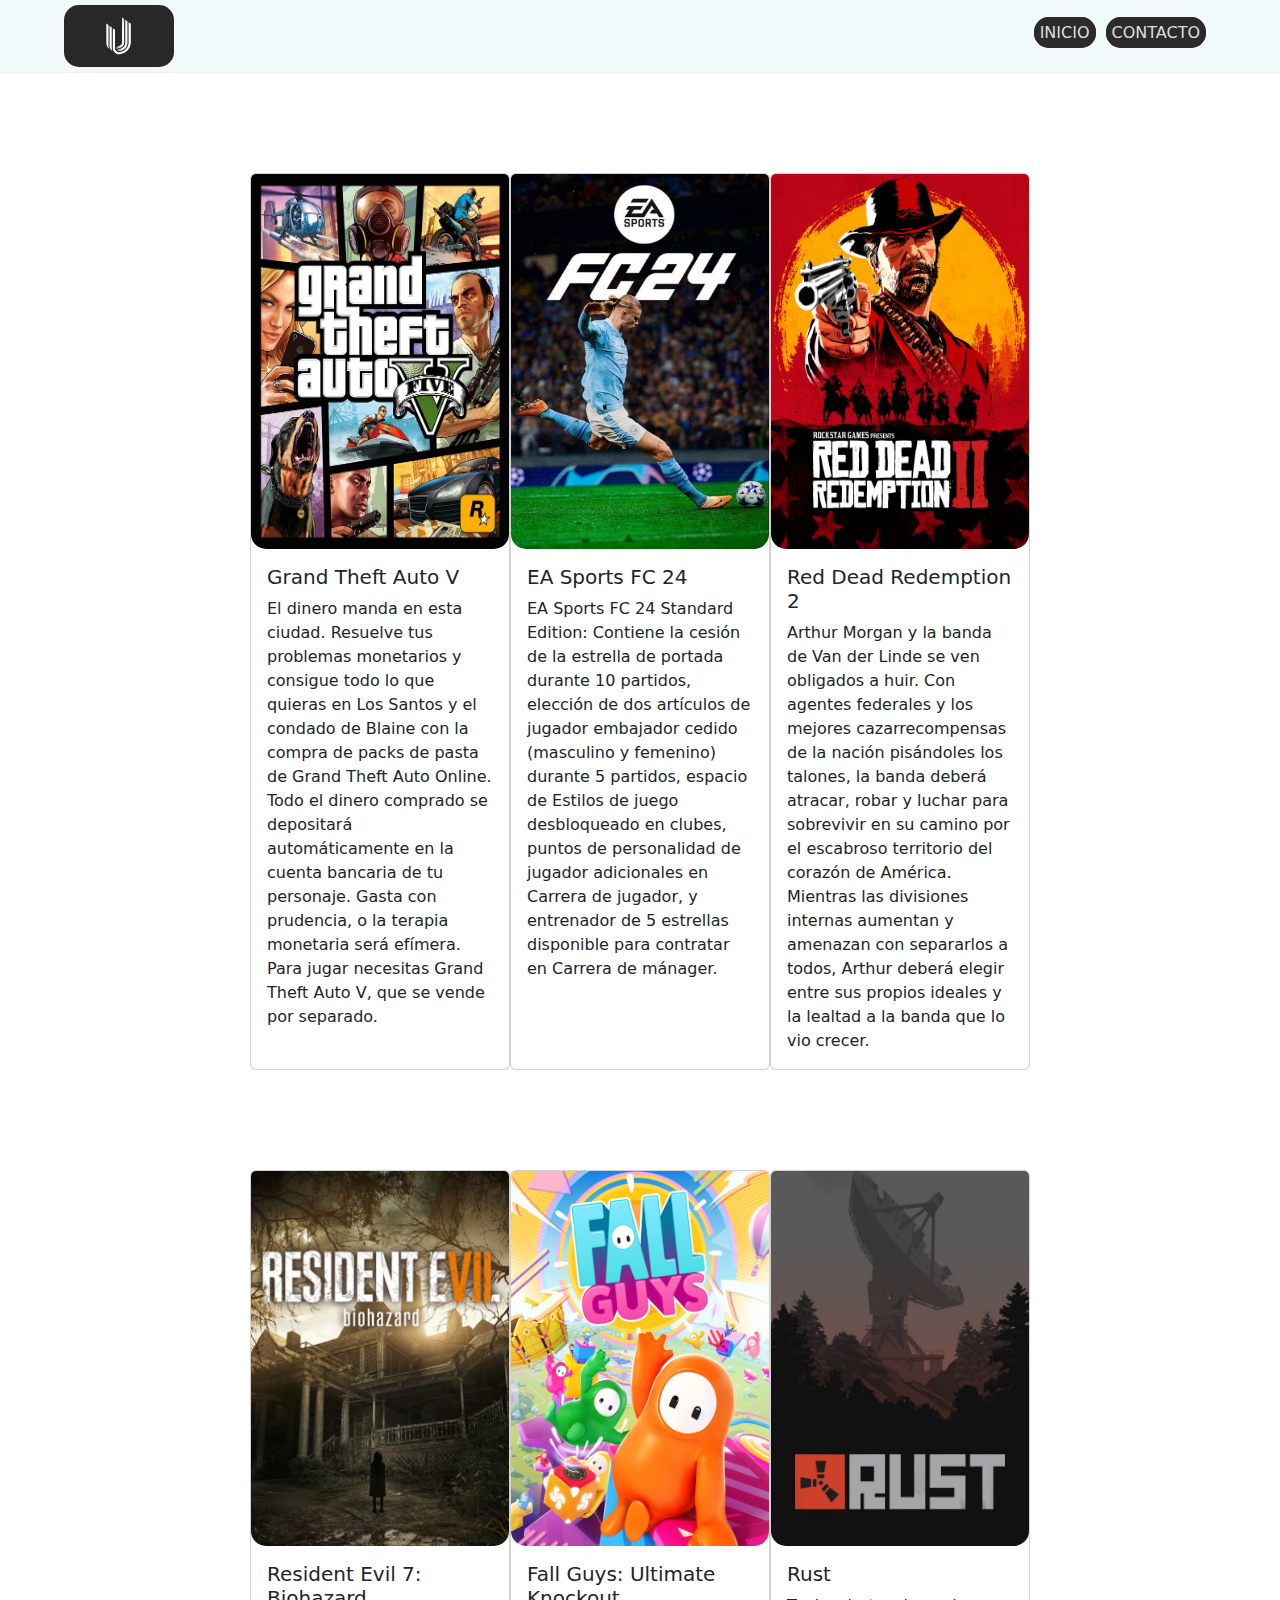
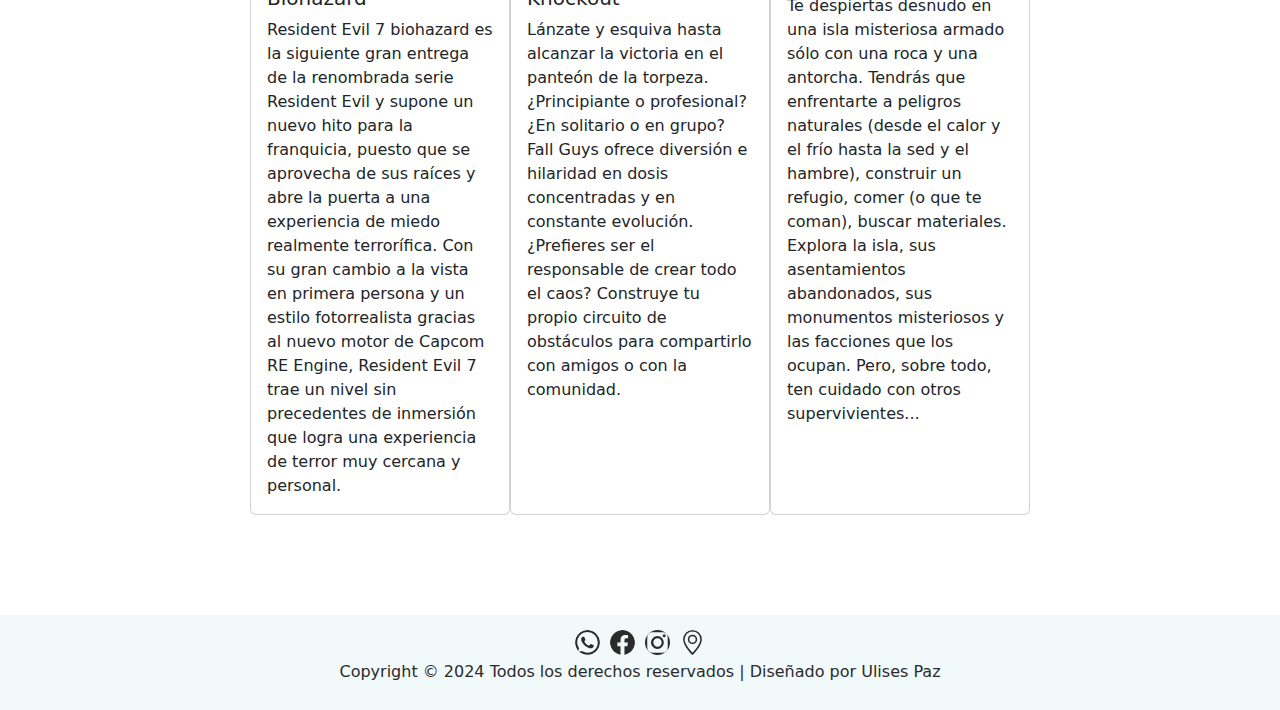
<file: index.html>
<!DOCTYPE html>
<html lang="en">
<head>
    <meta charset="UTF-8">
    <meta name="viewport" content="width=device-width, initial-scale=1.0">
    <title>Document</title>
    <link rel="stylesheet" href="css/style.css">
    <link href="https://cdn.jsdelivr.net/npm/bootstrap@5.3.3/dist/css/bootstrap.min.css" rel="stylesheet" integrity="sha384-QWTKZyjpPEjISv5WaRU9OFeRpok6YctnYmDr5pNlyT2bRjXh0JMhjY6hW+ALEwIH" crossorigin="anonymous">
</head>
<body>
    <header>
        <div class="menu">
            <a href="index.html"><img src="img/logo.png" alt=""></a>
            <nav>
                <ul>
                    <li><a href="index.html">INICIO</a></li>
                    <li><a href="contacto.html">CONTACTO</a></li>
                </ul>
            </nav>
        </div>
    </header>
    <main>
        <div class="cards1">
            <div class="card" style="width: 18rem;">
                <img src="img/PortadaGTAV.jpg" class="card-img-top" alt="...">
                <div class="card-body">
                    <h5 class="card-title">Grand Theft Auto V</h5>
                    <p class="card-text">El dinero manda en esta ciudad. Resuelve tus problemas monetarios y consigue todo lo que quieras en Los Santos y el condado de Blaine con la compra de packs de pasta de Grand Theft Auto Online. Todo el dinero comprado se depositará automáticamente en la cuenta bancaria de tu personaje. Gasta con prudencia, o la terapia monetaria será efímera. Para jugar necesitas Grand Theft Auto V, que se vende por separado.</p>
                </div>
            </div>
            <div class="card" style="width: 18rem;">
                <img src="img/PortadaFC24.jpg" class="card-img-top" alt="...">
                <div class="card-body">
                    <h5 class="card-title">EA Sports FC 24</h5>
                    <p class="card-text">EA Sports FC 24 Standard Edition: Contiene la cesión de la estrella de portada durante 10 partidos, elección de dos artículos de jugador embajador cedido (masculino y femenino) durante 5 partidos, espacio de Estilos de juego desbloqueado en clubes, puntos de personalidad de jugador adicionales en Carrera de jugador, y entrenador de 5 estrellas disponible para contratar en Carrera de mánager.</p>
                </div>
            </div>
            <div class="card" style="width: 18rem;">
                <img src="img/PortadaRedDead2.jpg" class="card-img-top" alt="...">
                <div class="card-body">
                    <h5 class="card-title">Red Dead Redemption 2</h5>
                    <p class="card-text">Arthur Morgan y la banda de Van der Linde se ven obligados a huir. Con agentes federales y los mejores cazarrecompensas de la nación pisándoles los talones, la banda deberá atracar, robar y luchar para sobrevivir en su camino por el escabroso territorio del corazón de América. Mientras las divisiones internas aumentan y amenazan con separarlos a todos, Arthur deberá elegir entre sus propios ideales y la lealtad a la banda que lo vio crecer.</p>
                </div>
            </div>
        </div>
        <div class="cards2">
            <div class="card" style="width: 18rem;">
                <img src="img/PortadaBiohazard.png" class="card-img-top" alt="...">
                <div class="card-body">
                    <h5 class="card-title">Resident Evil 7: Biohazard</h5>
                    <p class="card-text">Resident Evil 7 biohazard es la siguiente gran entrega de la renombrada serie Resident Evil y supone un nuevo hito para la franquicia, puesto que se aprovecha de sus raíces y abre la puerta a una experiencia de miedo realmente terrorífica. Con su gran cambio a la vista en primera persona y un estilo fotorrealista gracias al nuevo motor de Capcom RE Engine, Resident Evil 7 trae un nivel sin precedentes de inmersión que logra una experiencia de terror muy cercana y personal.</p>
                </div>
            </div>
            <div class="card" style="width: 18rem;">
                <img src="img/PortadaFallGuys.jpg" class="card-img-top" alt="...">
                <div class="card-body">
                    <h5 class="card-title">Fall Guys: Ultimate Knockout</h5>
                    <p class="card-text">Lánzate y esquiva hasta alcanzar la victoria en el panteón de la torpeza. ¿Principiante o profesional? ¿En solitario o en grupo? Fall Guys ofrece diversión e hilaridad en dosis concentradas y en constante evolución. ¿Prefieres ser el responsable de crear todo el caos? Construye tu propio circuito de obstáculos para compartirlo con amigos o con la comunidad.</p>
                </div>
            </div>
            <div class="card" style="width: 18rem;">
                <img src="img/PortadaRust.jpg" class="card-img-top" alt="...">
                <div class="card-body">
                    <h5 class="card-title">Rust</h5>
                    <p class="card-text">Te despiertas desnudo en una isla misteriosa armado sólo con una roca y una antorcha. Tendrás que enfrentarte a peligros naturales (desde el calor y el frío hasta la sed y el hambre), construir un refugio, comer (o que te coman), buscar materiales. Explora la isla, sus asentamientos abandonados, sus monumentos misteriosos y las facciones que los ocupan. Pero, sobre todo, ten cuidado con otros supervivientes...</p>
                </div>
            </div>
        </div>
    </main>
    <footer>
        <div class="iconos_redes" >
            <ul>
                <li><a class="espacio" href="https://api.whatsapp.com/send?phone=+54%209%2011%205946-8980&text=Hola!" target="_blank"><img src="img/iconos/whatsapp.svg" alt="" class="icon"></a></li>
                <li><a class="espacio" href="https://www.facebook.com/" target="_blank"><img src="img/iconos/facebook.svg" alt="" class="icon" ></a></li>
                <li><a class="espacio" href="https://www.instagram.com/" target="_blank"><img src="img/iconos/instagram.svg" alt="" class="icon" ></a></li>
                <li><a class="espacio" href="https://www.google.com/maps/dir//Universidad+Nacional+del+Oeste+-+Sede+C%C3%B3rdoba,+B1722EYU,+C%C3%B3rdoba+1053,+B1722EYU,+B1722EYU+Merlo,+Provincia+de+Buenos+Aires/@-34.6644725,-58.7356988,17z/data=!4m8!4m7!1m0!1m5!1m1!1s0x95bcbfe3c894d66b:0x17441e591546d823!2m2!1d-58.7338502!2d-34.6643457?entry=ttu" target="_blank"><img src="img/iconos/geo-alt.svg" alt="" class="icon map"></a></li>
            </ul>
        </div>
        <div>
          <p class="Copyright">Copyright © 2024 Todos los derechos reservados | Diseñado por Ulises Paz</p>
        </div>
    </footer>
</body>
<script src="https://cdn.jsdelivr.net/npm/bootstrap@5.3.3/dist/js/bootstrap.bundle.min.js" integrity="sha384-YvpcrYf0tY3lHB60NNkmXc5s9fDVZLESaAA55NDzOxhy9GkcIdslK1eN7N6jIeHz" crossorigin="anonymous"></script>
</html>
</file>
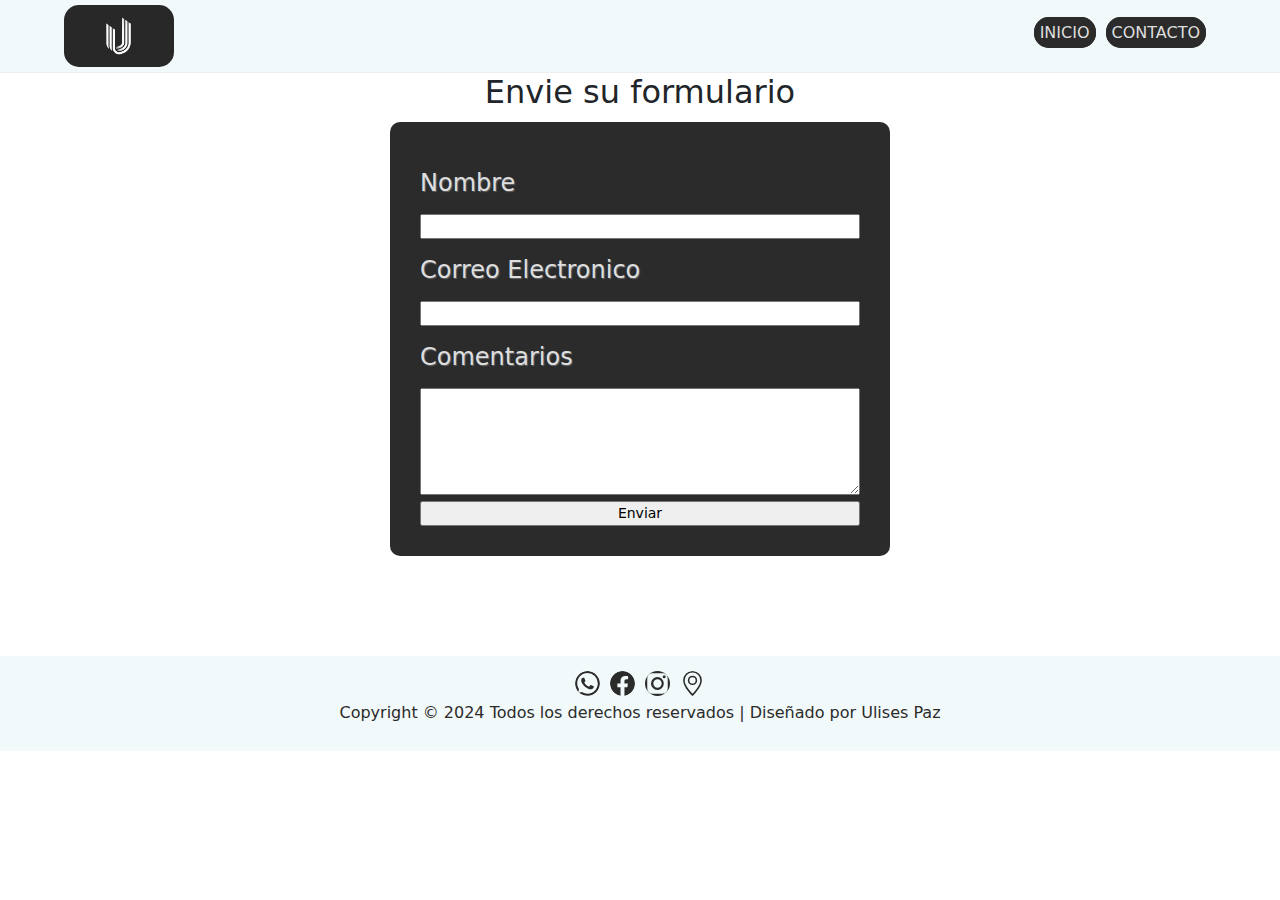
<file: contacto.html>
<!DOCTYPE html>
<html lang="en">
<head>
    <meta charset="UTF-8">
    <meta name="viewport" content="width=device-width, initial-scale=1.0">
    <title>Document</title>
    <link rel="stylesheet" href="css/style.css">
    <link href="https://cdn.jsdelivr.net/npm/bootstrap@5.3.3/dist/css/bootstrap.min.css" rel="stylesheet" integrity="sha384-QWTKZyjpPEjISv5WaRU9OFeRpok6YctnYmDr5pNlyT2bRjXh0JMhjY6hW+ALEwIH" crossorigin="anonymous">
</head>
<body>
    <header>
        <div class="menu">
            <a href="index.html"><img src="img/logo.png" alt=""></a>
            <nav>
                <ul>
                    <li><a href="index.html">INICIO</a></li>
                    <li><a href="contacto.html">CONTACTO</a></li>
                </ul>
            </nav>
        </div>
    </header>
    <main>
        <div class="container">
            <h2 class="contacto">Envie su formulario</h2>
            <div id="wrapper">
                <form 
                action="https://formspree.io/f/xjvnjkge"
                method="post">
                    <label for="Nombre">Nombre</label>
                    <input type="text" name="nombre">
                    <label for="Email">Correo Electronico</label>
                    <input type="email" name="email">
                    <label for="comments">Comentarios</label>
                    <textarea name="comments" cols="15" rows="5"></textarea>
                    <input type="submit" value="Enviar">
                </form>
            </div>
        </div>
    </main>
    <footer>
        <div class="iconos_redes" >
            <ul>
                <li><a class="espacio" href="https://api.whatsapp.com/send?phone=+54%209%2011%205946-8980&text=Hola!" target="_blank"><img src="img/iconos/whatsapp.svg" alt="" class="icon"></a></li>
                <li><a class="espacio" href="https://www.facebook.com/" target="_blank"><img src="img/iconos/facebook.svg" alt="" class="icon" ></a></li>
                <li><a class="espacio" href="https://www.instagram.com/" target="_blank"><img src="img/iconos/instagram.svg" alt="" class="icon" ></a></li>
                <li><a class="espacio" href="https://www.google.com/maps/dir//Universidad+Nacional+del+Oeste+-+Sede+C%C3%B3rdoba,+B1722EYU,+C%C3%B3rdoba+1053,+B1722EYU,+B1722EYU+Merlo,+Provincia+de+Buenos+Aires/@-34.6644725,-58.7356988,17z/data=!4m8!4m7!1m0!1m5!1m1!1s0x95bcbfe3c894d66b:0x17441e591546d823!2m2!1d-58.7338502!2d-34.6643457?entry=ttu" target="_blank"><img src="img/iconos/geo-alt.svg" alt="" class="icon map"></a></li>
            </ul>
        </div>
        <div>
          <p class="Copyright">Copyright © 2024 Todos los derechos reservados | Diseñado por Ulises Paz</p>
        </div>
    </footer>
</body>
<script src="https://cdn.jsdelivr.net/npm/bootstrap@5.3.3/dist/js/bootstrap.bundle.min.js" integrity="sha384-YvpcrYf0tY3lHB60NNkmXc5s9fDVZLESaAA55NDzOxhy9GkcIdslK1eN7N6jIeHz" crossorigin="anonymous"></script>
</html>
</file>
<file: css/style.css>
*{
    padding: 0;
    margin: 0;
    box-sizing: border-box;
}
body{
    font-family: 'Andale Mono'; 
}
/* ############## HEADER ##############*/ 
header{
width: 100%;
clear: both;
content: '';
display: table;
padding: 5px 0;
border-bottom: groove;
border-width: 1px;
background-color: #f2f9fa;
}
.menu{
    width: 90%;
    margin: 0 auto;
}
img{
    width: 110px;
    float: left;
    border-radius: 15px;
}
nav{
    float: right;
}
nav ul li{
    list-style: none;
    float: left;
    margin-right: 10px ;
    margin-top: 16px;
}
nav ul li a{
    text-decoration: none;
    color: #dedede;
    border-style: solid;
    border-radius: 15px;
    border-color: #2b2b2b;
    padding: 3px;
    background-color: #2b2b2b;
}
nav ul li a:hover{
    filter: invert(96%) sepia(2%) saturate(1255%) hue-rotate(22deg) brightness(76%) contrast(86%);
}
/* ############## MAIN ##############*/ 
main{
    width: 100%;
    clear: both;
    margin-bottom: 100px;
}
.cards1{
    justify-content: space-around;
    margin: auto 250px;
    display:flex;
}
.cards2{
    justify-content: space-around;
    margin: auto 250px;
    display:flex;
}
.card{
    margin-top: 100px;
}
/* ############## FOOTER ##############*/ 
.card img{
    width: auto;
    height: 375px;
}
footer{
    background-color:#f2f9fa;
    padding: 0.625em;
    bottom: 0;
    width: 100%;
    left: 0;
}
.icon{
    width: 1.5625em;
    height: 1.5625em;
}
.iconos_redes ul{
    display: flex;
    justify-content: center;
    margin: 0%;
    padding: 0%; 
}
.iconos_redes ul li{
    list-style: none;
    border-style:solid;
    border-radius: 100%;
    border: none;
    padding: 0.3125em;
}
.iconos_redes ul li a{
    text-decoration: none;
}
.icon{
    filter: invert(12%) sepia(20%) saturate(0%) hue-rotate(143deg) brightness(100%) contrast(88%);
}

.icon:hover{
    filter: invert(96%) sepia(2%) saturate(1255%) hue-rotate(22deg) brightness(76%) contrast(86%);
    
}
.Copyright{
    text-align: center;
    color: #2b2b2b;
}
/* ############## C0NTACTO ##############*/ 
.container{
    margin: auto 250px;
}
.contacto{
    text-align: center;
}
#wrapper{
    margin: 10px auto;
    padding: 30px;
    background-color: #2b2b2b;
    font-size: 14px;
    width: 100%;
    max-width: 500px;
    box-sizing: border-box;
    border-radius: 10px;
}
label{
    display: block;
    font-size: 24px;
    padding: 13px 0;
    color: #dedede;
    text-shadow: 1px 1px 1px #666;
}
input{
    display: block;
    width: 100%;
}
textarea{
    width: 100%;
}
</file>
